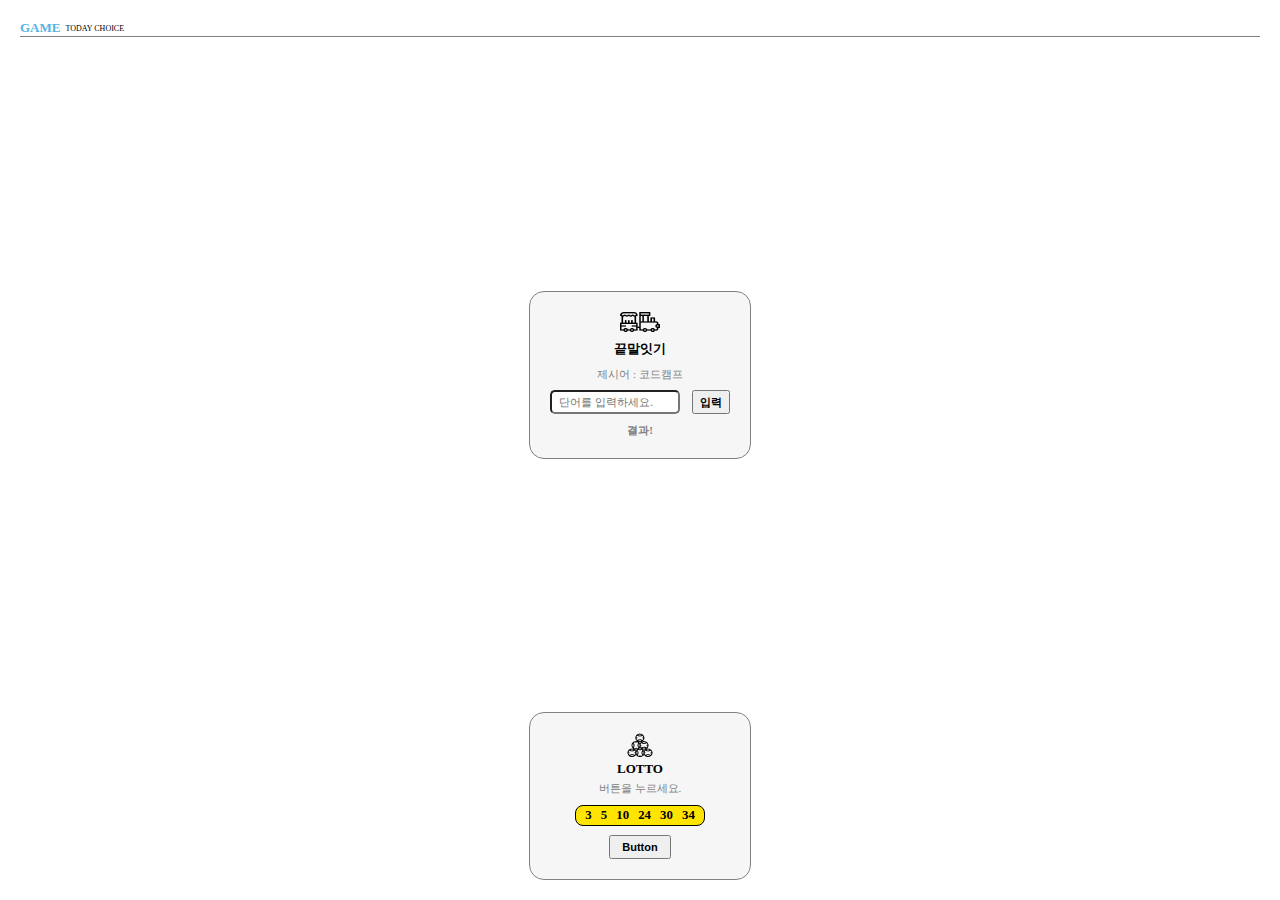
<file: game.html>
<!DOCTYPE html>
<html lang="ko">
<head>
  <title>Game</title>
  <link rel="stylesheet" href="./styles/game.css">
  <script src="./game.js"></script>
</head>
<body>
  <div class="wrapper">
    <div class="wrapper__header">
      <div class="header__title">
        <div class="title">GAME</div>
        <div class="subtitle">TODAY CHOICE</div>
      </div>
      <div class="divideLine"></div>
    </div>
    <div class="game__container">
      <img src="./images/word.png" alt="">
      <div class="game__title">끝말잇기</div>
      <div class="game__subtitle">제시어 : <span id="word">코드캠프</span></div>
      <div class="word__text">
        <input class="textbox" id="myword" placeholder="단어를 입력하세요.">
        <button class="search" onclick="wording()">입력</button>
      </div>
      <div class="word__result" id="result">결과!</div>
    </div>
    <div class="game__container">
      <img src="./images/lotto.png" alt="">
      <div class="game__title">LOTTO</div>
      <div class="game__subtitle">버튼을 누르세요.</div>
      <div class="number__box">
        <div>3</div>
        <div>5</div>
        <div>10</div>
        <div>24</div>
        <div>30</div>
        <div>34</div>
      </div>
      <button class="button">Button</button>
    </div>
  </div>
</body>
</html>
</file>
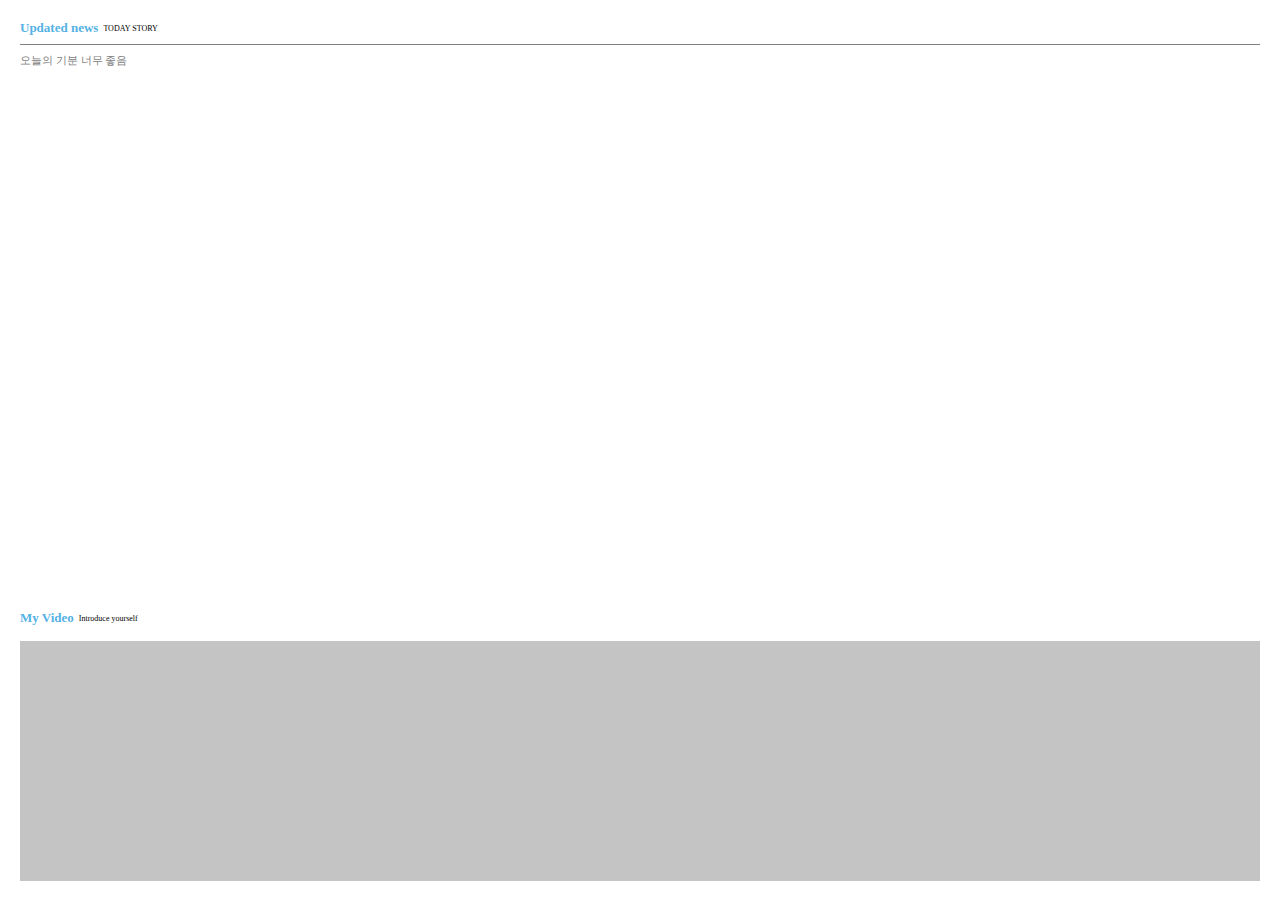
<file: home.html>
<!DOCTYPE html>
<html lang="ko">
<head>
  <title>Home</title>
  <link rel="stylesheet" href="./styles/home.css">
</head>
<body>
  <div class="wrapper">
    <div class="wrapper__header">
      <div class="contents__title">
        <div class="title">Updated news</div>
        <div class="subtitle">TODAY STORY</div>
      </div>
      <div class="divideLine"></div>
      <div class="contents__body">오늘의 기분 너무 좋음</div>
    </div>
    <div class="wrapper__body">
      <div class="contents__title">
        <div class="title">My Video</div>
        <div class="subtitle">Introduce yourself</div>
      </div>
      <div class="wrapper__body__box"></div>
    </div>
  </div>
</body>
</html>
</file>
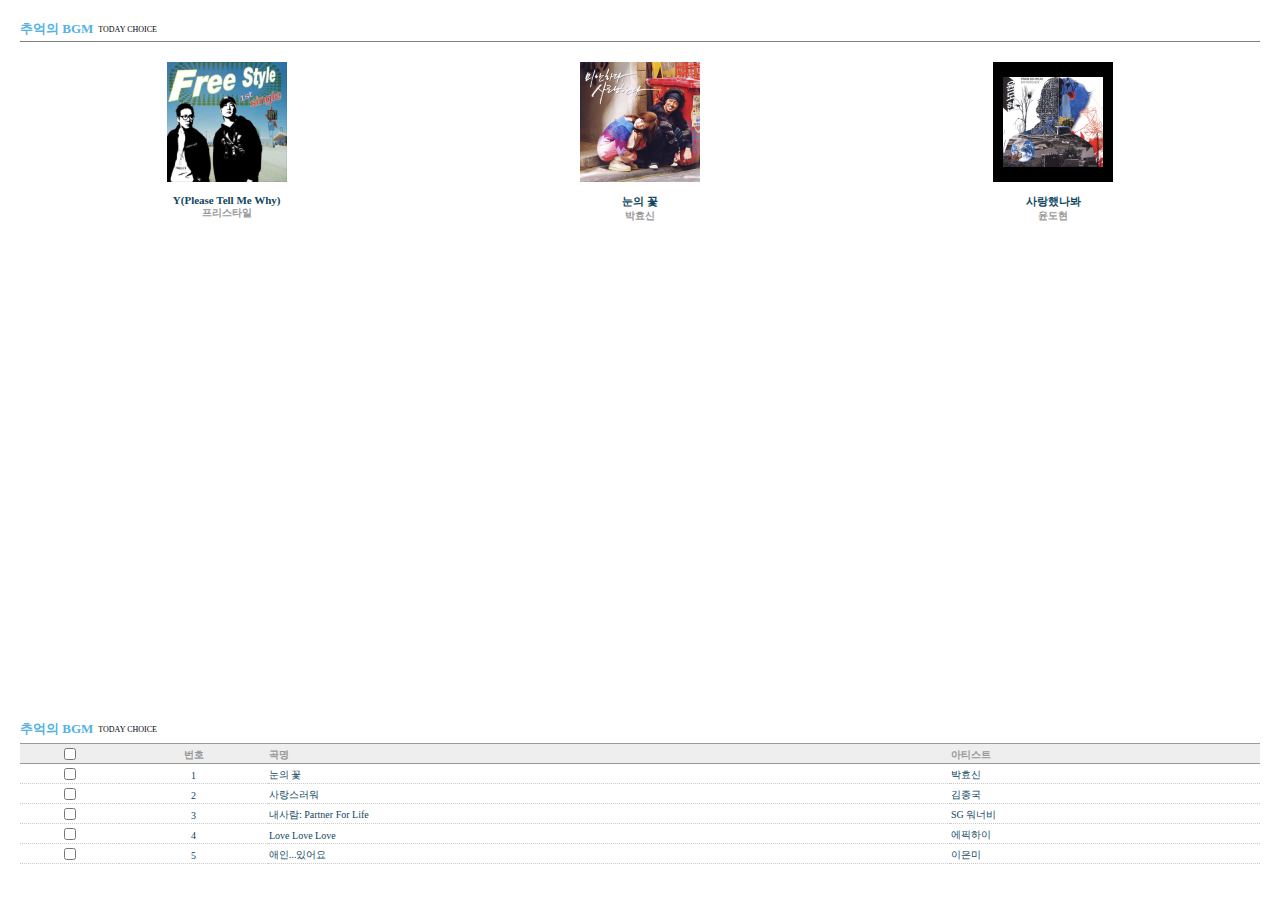
<file: jukebox.html>
<!DOCTYPE html>
<html lang="ko">
<head>
  <title>Jukebox</title>
  <link rel="stylesheet" href="./styles/jukebox.css">
</head>
<body>
  <div class="wrapper">
    <div class="wrapper__header">
      <div class="wrapper__title">
        <div class="title">추억의 BGM</div>
        <div class="subtitle">TODAY CHOICE</div>
      </div>
      <div class="divideLine"></div>
      <div class="header__contents">
        <div class="contents__music">
          <img src="./images/jukebox-01.png" alt="">
          <div class="music__title">Y(Please Tell Me Why)</div>
          <div class="music__singer">프리스타일</div>
        </div>
        <div class="contents__music">
          <img src="./images/jukebox-02.png" alt="">
          <div class="music__title">눈의 꽃</div>
          <div class="music__singer">박효신</div>
        </div>
        <div class="contents__music">
          <img src="./images/jukebox-03.png" alt="">
          <div class="music__title">사랑했나봐</div>
          <div class="music__singer">윤도현</div>
        </div>
      </div>
    </div>
    <div class="wrapper__body">
      <div class="wrapper__title">
        <div class="title">추억의 BGM</div>
        <div class="subtitle">TODAY CHOICE</div>
      </div>
      <table class="music__table">
        <tr>
          <th class="music__table__column1"><input type="checkbox" name="" id=""></th>
          <th class="music__table__column2">번호</th>
          <th class="music__table__column3">곡명</th>
          <th class="music__table__column4">아티스트</th>
        </tr>
        <tr>
          <td class="music__table__column1"><input type="checkbox" name="" id=""></td>
          <td class="music__table__column2">1</td>
          <td class="music__table__column3">눈의 꽃</td>
          <td class="music__table__column4">박효신</td>
        </tr>
        <tr>
          <td class="music__table__column1"><input type="checkbox" name="" id=""></td>
          <td class="music__table__column2">2</td>
          <td class="music__table__column3">사랑스러워</td>
          <td class="music__table__column4">김종국</td>
        </tr>
        <tr>
          <td class="music__table__column1"><input type="checkbox" name="" id=""></td>
          <td class="music__table__column2">3</td>
          <td class="music__table__column3">내사람: Partner For Life</td>
          <td class="music__table__column4">SG 워너비</td>
        </tr>
        <tr>
          <td class="music__table__column1"><input type="checkbox" name="" id=""></td>
          <td class="music__table__column2">4</td>
          <td class="music__table__column3">Love Love Love</td>
          <td class="music__table__column4">에픽하이</td>
        </tr>
        <tr>
          <td class="music__table__column1"><input type="checkbox" name="" id=""></td>
          <td class="music__table__column2">5</td>
          <td class="music__table__column3">애인...있어요</td>
          <td class="music__table__column4">이은미</td>
        </tr>
      </table>
    </div>
  </div>
</body>
</html>
</file>
<file: styles/game.css>
* { box-sizing: border-box; margin: 0px;}
html, body { width: 100%; height: 100%; }

.wrapper {
  width: 100%; height: 100%;
  padding: 20px;
  display: flex;
  flex-direction: column;
  align-items: center;
  justify-content: space-between;
}

.wrapper__header {
  width: 100%;
  display: flex;
  flex-direction: column;
  justify-content: space-between;
}

.header__title {
  display: flex;
  flex-direction: row;
  justify-content: flex-start;
  align-items: center;
}

.title {
  color: #55B2E4;
  font-size: 13px;
  font-weight: 700;
}

.subtitle {
  font-size: 8px;
  padding-left: 5px;
}

.divideLine {
  width: 100%;
  border-top: 1px solid gray;
}

.game__container {
  width: 222px; height: 168px;
  border: 1px solid gray;
  border-radius: 15px;
  display: flex;
  flex-direction: column;
  align-items: center;
  justify-content: space-between;
  padding: 20px;
  background-color: #f6f6f6;
}

.game__title {
  font-size: 13px;
  font-weight: 900;
}

.game__subtitle {
  font-size: 11px;
  color: gray;
}

.word__text {
  width: 100%;
  display: flex;
  flex-direction: row;
  justify-content: space-between;
}

.textbox {
  width: 130px; height: 24px;
  border-radius: 5px;
  padding-left: 7px;
  font-size: 0.7em;
}

.search {
  width: 38px; height: 24px;
  font-size: 11px;
  font-weight: 700;
}

.word__result {
  font-size: 11px;
  font-weight: 700;
  color: gray;
}

.number__box {
  width: 130px; height: 21px;
  display: flex;
  flex-direction: row;
  justify-content: space-evenly;
  align-items: center;
  border: 1px solid black;
  border-radius: 8px;
  font-size: .8em;
  font-weight: 600;
  background-color: #ffe400;
  margin-top: 5px;
  margin-bottom: 5px;
}

.button {
  width: 62px; height: 24px;
  font-size: 11px;
  font-weight: 700;
}
</file>
<file: styles/home.css>
* {
  box-sizing: border-box;
  margin: 0px;
}
html, body {
  width: 100%; height: 100%;
}

.wrapper {
  width: 100%; height: 100%;
  padding: 20px;
  display: flex;
  flex-direction: column;
  justify-content: space-between;
}

.wrapper__header {
  width: 100%; height: 48px;
  display: flex;
  flex-direction: column;
  justify-content: space-between;
}

.contents__title {
  display: flex;
  flex-direction: row;
  justify-content: flex-start;
  align-items: center;
}

.title {
  color: #55B2E4;
  font-size: 13px;
  font-weight: 700;
}

.subtitle {
  font-size: 8px;
  padding-left: 5px;
}

.divideLine {
  width: 100%;
  border-top: 1px solid gray;
}

.contents__body {
  font-size: 11px;
  color: gray;
}

.wrapper__body {
  width: 100%; height: 270px;
}

.wrapper__body__box {
  width: 100%; height: 240px;
  background-color: #C4C4C4;
  margin-top: 15px;
}
</file>
<file: styles/jukebox.css>
* { box-sizing: border-box; margin: 0px;}
html, body{width: 100%; height: 100%;}

.wrapper {
  width: 100%; height: 100%;
  padding: 20px;
  display: flex;
  flex-direction: column;
  align-items: center;
  justify-content: space-between;
}

.wrapper__header {
  width: 100%;
  display: flex;
  flex-direction: column;
}

.wrapper__title {
  display: flex;
  flex-direction: row;
  justify-content: flex-start;
  align-items: center;
}

.title {
  color: #55B2E4;
  font-size: 13px;
  font-weight: 700;
}

.subtitle {
  font-size: 8px;
  padding-left: 5px;
}

.divideLine {
  width: 100%;
  border-top: 1px solid gray;
  margin: 3px 0 20px 0;
}

.header__contents {
  width: 100%;
  display: flex;
  flex-direction: row;
  justify-content: space-around;
}

.contents__music {
  display: flex;
  flex-direction: column;
  align-items: center;
}

.music__title {
  font-size: 11px;
  color: #0F465E;
  font-weight: 700;
  margin: 12px 0 0 0;
}

.music__singer {
  font-size: 10px;
  color: #999999;
  font-weight: 700;
}

.wrapper__body {
  width: 100%; height: 160px;
  display: flex;
  flex-direction: column;
}

.wrapper__title {
  display: flex;
  flex-direction: row;
  justify-content: flex-start;
  align-items: center;
}

.title {
  color: #55B2E4;
  font-size: 13px;
  font-weight: 700;
}

.subtitle {
  font-size: 8px;
  padding-left: 5px;
}

.music__table {
  width: 100%;
  margin-top: 5px;
  border-spacing: 0;
}

tr{
  width: 100%; height: 20px;
}

th {
  width: 100%; height: 100%;
  background-color: #eeeeee;
  font-size: 10px;
  font-weight: 700;
  color: #999999;
  border-top: 1px solid #999999;
  border-bottom: 1px solid #999999;
  padding-top: 4px;
}

td {
  width: 100%; height: 100%;
  border-bottom: 1px dotted #cbcbcc;
  font-size: 10px;
  font-weight: 400;
  color: #0F465E;
  padding-top: 4px;
}

input {
  width: 12px; height: 12px;
}

.music__table__column1 {
  width: 8%;
  text-align: center;
}

.music__table__column2 {
  width: 12%;
  text-align: center;
}

.music__table__column3 {
  width: 55%;
  text-align: left;
}

.music__table__column4 {
  width: 25%;
  text-align: left;
}
</file>
